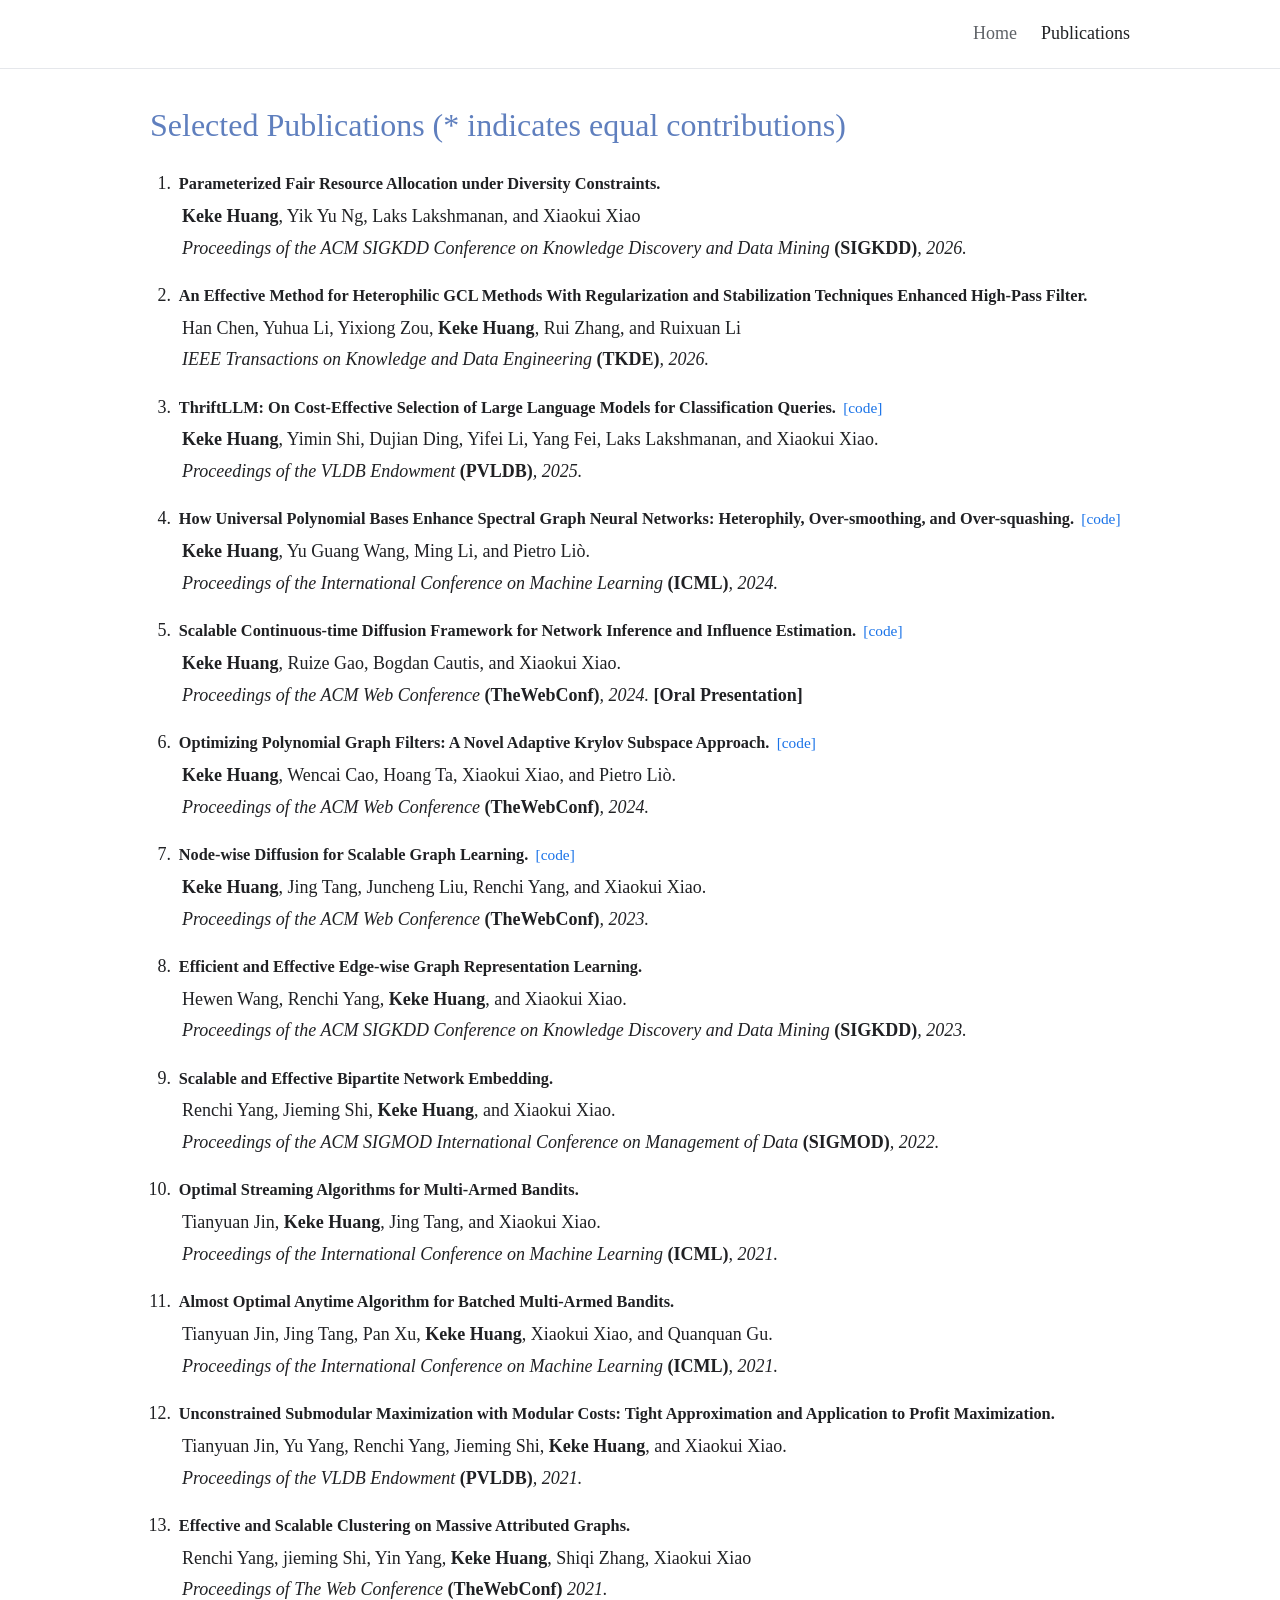
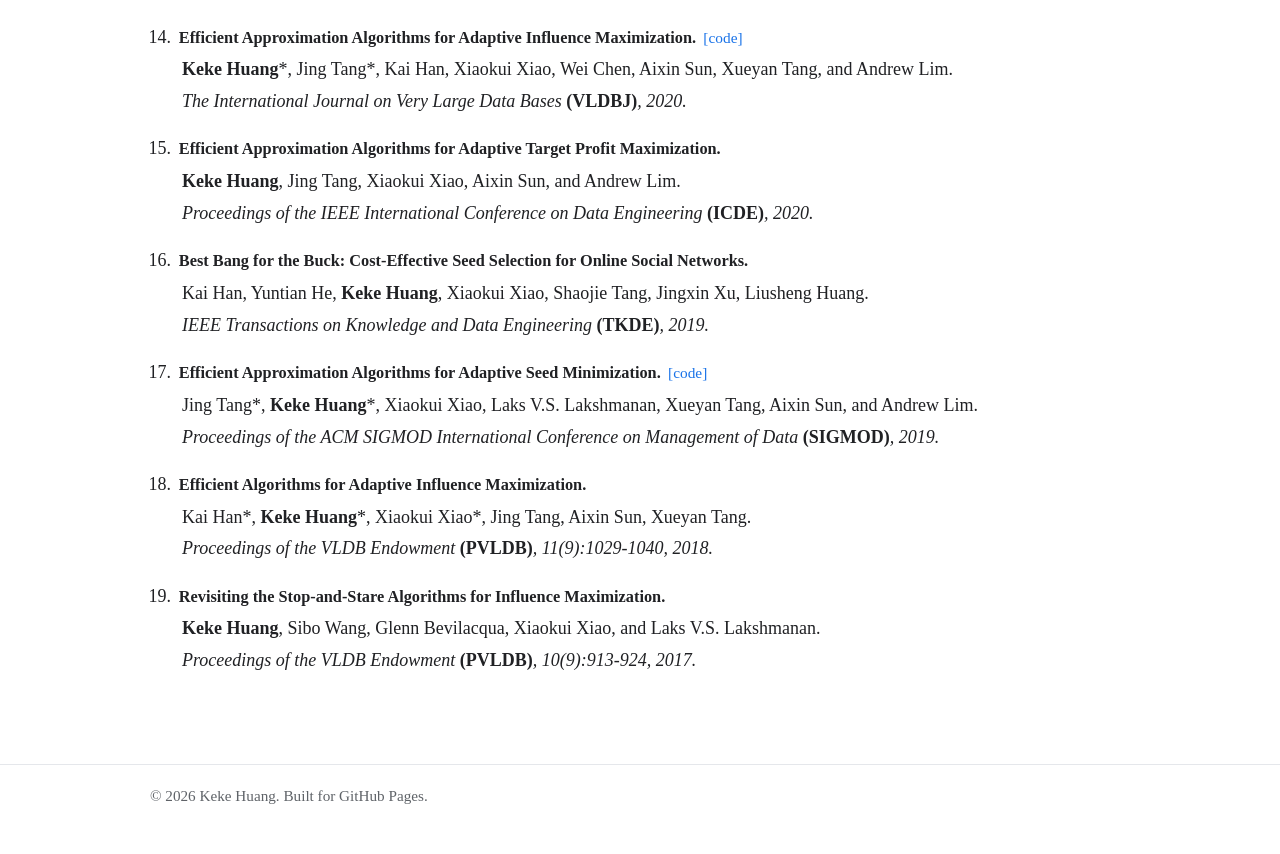
<file: publications.html>
<!DOCTYPE html>
<html lang="en">
<head>
  <meta charset="UTF-8" />
  <meta name="viewport" content="width=device-width, initial-scale=1.0" />
  <title>Publications - Keke Huang</title>
  <meta name="description" content="Selected publications of Keke Huang." />
  <link rel="stylesheet" href="style.css" />
  <style>
    .pub-page {
      max-width: 1040px;
      margin: 0 auto;
    }
    .pub-subtitle {
      color: #5f7fbe;
      font-size: 2rem;
      margin-bottom: 1.5rem;
      font-weight: 500;
    }
    .pub-list {
      margin: 0;
      padding-left: 1.6rem;
    }
    .pub-list > li {
      margin-bottom: 1.2rem;
      padding-left: 0.2rem;
    }
    .paper-title-line {
      line-height: 1.45;
      font-size: 1.02rem;
    }
    .paper-title-line strong {
      font-weight: 700;
    }
    .paper-title-link {
      color: inherit;
      text-decoration: none;
    }
    .paper-title-link:hover {
      text-decoration: underline;
    }
    .paper-links a,
    .paper-links span {
      font-size: 0.96rem;
      margin-left: 0.2rem;
      white-space: nowrap;
    }
    .paper-authors {
      margin-top: 0.45rem;
      margin-left: 0.2rem;
      line-height: 1.5;
    }
    .paper-venue {
      margin-top: 0.3rem;
      margin-left: 0.2rem;
      line-height: 1.5;
      font-style: italic;
    }
    .paper-venue strong {
      font-style: normal;
    }
  </style>
</head>
<body>
  <header class="site-header">
    <div class="container nav-wrap">
      <nav class="nav">
        <a href="index.html">Home</a>
        <a href="publications.html" class="active">Publications</a>
      </nav>
    </div>
  </header>

  <main class="container pub-page">
    <section>
      <h1 class="pub-subtitle">Selected Publications (* indicates equal contributions)</h1>

      <ol class="pub-list">
        <li>
          <div class="paper-title-line"><strong><a class="paper-title-link" href="https://arxiv.org/abs/2607.26485" target="_blank" rel="noopener noreferrer">Parameterized Fair Resource Allocation under Diversity Constraints.</a></strong></div>
          <div class="paper-authors"> <strong>Keke Huang</strong>, Yik Yu Ng, Laks Lakshmanan, and Xiaokui Xiao</div>
          <div class="paper-venue">Proceedings of the ACM SIGKDD Conference on Knowledge Discovery and Data Mining <strong>(SIGKDD)</strong>, 2026.</div>
        </li>
        
        <li>
          <div class="paper-title-line"><strong><a class="paper-title-link" href="https://ieeexplore.ieee.org/abstract/document/11397568" target="_blank" rel="noopener noreferrer">An Effective Method for Heterophilic GCL Methods With Regularization and Stabilization Techniques Enhanced High-Pass Filter.</a></strong></div>
          <div class="paper-authors">Han Chen, Yuhua Li, Yixiong Zou, <strong>Keke Huang</strong>, Rui Zhang, and Ruixuan Li</div>
          <div class="paper-venue">IEEE Transactions on Knowledge and Data Engineering <strong>(TKDE)</strong>, 2026.</div>
        </li>

        <li>
          <div class="paper-title-line"><strong><a class="paper-title-link" href="https://arxiv.org/abs/2501.04901" target="_blank" rel="noopener noreferrer">ThriftLLM: On Cost-Effective Selection of Large Language Models for Classification Queries.</a></strong>
            <span class="paper-links"><a href="https://github.com/kkhuang81/thriftLLM" target="_blank" rel="noopener noreferrer">[code]</a></span>
          </div>
          <div class="paper-authors"><strong>Keke Huang</strong>, Yimin Shi, Dujian Ding, Yifei Li, Yang Fei, Laks Lakshmanan, and Xiaokui Xiao.</div>
          <div class="paper-venue">Proceedings of the VLDB Endowment <strong>(PVLDB)</strong>, 2025.</div>
        </li>

        <li>
          <div class="paper-title-line"><strong><a class="paper-title-link" href="https://arxiv.org/abs/2405.12474" target="_blank" rel="noopener noreferrer">How Universal Polynomial Bases Enhance Spectral Graph Neural Networks: Heterophily, Over-smoothing, and Over-squashing.</a></strong>
            <span class="paper-links"><a href="https://github.com/kkhuang81/UniFilter" target="_blank" rel="noopener noreferrer">[code]</a></span>
          </div>
          <div class="paper-authors"><strong>Keke Huang</strong>, Yu Guang Wang, Ming Li, and Pietro Liò.</div>
          <div class="paper-venue">Proceedings of the International Conference on Machine Learning <strong>(ICML)</strong>, 2024.</div>
        </li>

        <li>
          <div class="paper-title-line"><strong><a class="paper-title-link" href="https://arxiv.org/abs/2403.02867" target="_blank" rel="noopener noreferrer">Scalable Continuous-time Diffusion Framework for Network Inference and Influence Estimation.</a></strong>
            <span class="paper-links"><a href="https://github.com/kkhuang81/FIM" target="_blank" rel="noopener noreferrer">[code]</a></span>
          </div>
          <div class="paper-authors"><strong>Keke Huang</strong>, Ruize Gao, Bogdan Cautis, and Xiaokui Xiao.</div>
          <div class="paper-venue">Proceedings of the ACM Web Conference <strong>(TheWebConf)</strong>, 2024. <strong>[Oral Presentation]</strong></div>
        </li>

        <li>
          <div class="paper-title-line"><strong><a class="paper-title-link" href="https://arxiv.org/abs/2403.07954" target="_blank" rel="noopener noreferrer">Optimizing Polynomial Graph Filters: A Novel Adaptive Krylov Subspace Approach.</a></strong>
            <span class="paper-links"><a href="https://github.com/kkhuang81/AdaptKry" target="_blank" rel="noopener noreferrer">[code]</a></span>
          </div>
          <div class="paper-authors"><strong>Keke Huang</strong>, Wencai Cao, Hoang Ta, Xiaokui Xiao, and Pietro Liò.</div>
          <div class="paper-venue">Proceedings of the ACM Web Conference <strong>(TheWebConf)</strong>, 2024.</div>
        </li>

        <li>
          <div class="paper-title-line"><strong><a class="paper-title-link" href="https://arxiv.org/abs/2305.14000" target="_blank" rel="noopener noreferrer">Node-wise Diffusion for Scalable Graph Learning.</a></strong>
            <span class="paper-links"><a href="https://github.com/kkhuang81/NIGCN" target="_blank" rel="noopener noreferrer">[code]</a></span>
          </div>
          <div class="paper-authors"><strong>Keke Huang</strong>, Jing Tang, Juncheng Liu, Renchi Yang, and Xiaokui Xiao.</div>
          <div class="paper-venue">Proceedings of the ACM Web Conference <strong>(TheWebConf)</strong>, 2023.</div>
        </li>

        <li>
          <div class="paper-title-line"><strong><a class="paper-title-link" href="https://dl.acm.org/doi/10.1145/3580305.3599321" target="_blank" rel="noopener noreferrer">Efficient and Effective Edge-wise Graph Representation Learning.</a></strong></div>
          <div class="paper-authors">Hewen Wang, Renchi Yang, <strong>Keke Huang</strong>, and Xiaokui Xiao.</div>
          <div class="paper-venue">Proceedings of the ACM SIGKDD Conference on Knowledge Discovery and Data Mining <strong>(SIGKDD)</strong>, 2023.</div>
        </li>

        <li>
          <div class="paper-title-line"><strong><a class="paper-title-link" href="https://dl.acm.org/doi/10.1145/3514221.3517838" target="_blank" rel="noopener noreferrer">Scalable and Effective Bipartite Network Embedding.</a></strong></div>
          <div class="paper-authors">Renchi Yang, Jieming Shi, <strong>Keke Huang</strong>, and Xiaokui Xiao.</div>
          <div class="paper-venue">Proceedings of the ACM SIGMOD International Conference on Management of Data <strong>(SIGMOD)</strong>, 2022.</div>
        </li>

        <li>
          <div class="paper-title-line"><strong><a class="paper-title-link" href="https://proceedings.mlr.press/v139/jin21a/jin21a.pdf" target="_blank" rel="noopener noreferrer">Optimal Streaming Algorithms for Multi-Armed Bandits.</a></strong></div>
          <div class="paper-authors">Tianyuan Jin, <strong>Keke Huang</strong>, Jing Tang, and Xiaokui Xiao.</div>
          <div class="paper-venue">Proceedings of the International Conference on Machine Learning <strong>(ICML)</strong>, 2021.</div>
        </li>

        <li>
          <div class="paper-title-line"><strong><a class="paper-title-link" href="https://proceedings.mlr.press/v139/jin21c/jin21c.pdf" target="_blank" rel="noopener noreferrer">Almost Optimal Anytime Algorithm for Batched Multi-Armed Bandits.</a></strong></div>
          <div class="paper-authors">Tianyuan Jin, Jing Tang, Pan Xu, <strong>Keke Huang</strong>, Xiaokui Xiao, and Quanquan Gu.</div>
          <div class="paper-venue">Proceedings of the International Conference on Machine Learning <strong>(ICML)</strong>, 2021.</div>
        </li>

        <li>
          <div class="paper-title-line"><strong><a class="paper-title-link" href="https://vldb.org/pvldb/vol14/p1756-jin.pdf" target="_blank" rel="noopener noreferrer">Unconstrained Submodular Maximization with Modular Costs: Tight Approximation and Application to Profit Maximization.</a></strong></div>
          <div class="paper-authors">Tianyuan Jin, Yu Yang, Renchi Yang, Jieming Shi, <strong>Keke Huang</strong>, and Xiaokui Xiao.</div>
          <div class="paper-venue">Proceedings of the VLDB Endowment <strong>(PVLDB)</strong>, 2021.</div>
        </li>

        <li>
          <div class="paper-title-line"><strong><a class="paper-title-link" href="https://arxiv.org/abs/2102.03826" target="_blank" rel="noopener noreferrer">Effective and Scalable Clustering on Massive Attributed Graphs.</a></strong></div>
          <div class="paper-authors">Renchi Yang, jieming Shi, Yin Yang, <strong>Keke Huang</strong>, Shiqi Zhang, Xiaokui Xiao</div>
          <div class="paper-venue">Proceedings of The Web Conference <strong>(TheWebConf)</strong> 2021.</div>
        </li>

        <li>
          <div class="paper-title-line"><strong><a class="paper-title-link" href="https://arxiv.org/abs/2004.06469" target="_blank" rel="noopener noreferrer">Efficient Approximation Algorithms for Adaptive Influence Maximization.</a></strong>
            <span class="paper-links"><a href="https://github.com/kkhuang81/AdaptiveIM" target="_blank" rel="noopener noreferrer">[code]</a></span>
          </div>
          <div class="paper-authors"><strong>Keke Huang</strong>*, Jing Tang*, Kai Han, Xiaokui Xiao, Wei Chen, Aixin Sun, Xueyan Tang, and Andrew Lim.</div>
          <div class="paper-venue">The International Journal on Very Large Data Bases <strong>(VLDBJ)</strong>, 2020.</div>
        </li>
        
        <li>
          <div class="paper-title-line"><strong><a class="paper-title-link" href="https://arxiv.org/abs/1910.13073" target="_blank" rel="noopener noreferrer">Efficient Approximation Algorithms for Adaptive Target Profit Maximization.</a></strong></div>
          <div class="paper-authors"><strong>Keke Huang</strong>, Jing Tang, Xiaokui Xiao, Aixin Sun, and Andrew Lim.</div>
          <div class="paper-venue">Proceedings of the IEEE International Conference on Data Engineering <strong>(ICDE)</strong>, 2020.</div>
        </li>
        
        <li>
          <div class="paper-title-line"><strong><a class="paper-title-link" href="https://ieeexplore.ieee.org/document/8738005" target="_blank" rel="noopener noreferrer">Best Bang for the Buck: Cost-Effective Seed Selection for Online Social Networks.</a></strong></div>
          <div class="paper-authors">Kai Han, Yuntian He, <strong>Keke Huang</strong>, Xiaokui Xiao, Shaojie Tang, Jingxin Xu, Liusheng Huang.</div>
          <div class="paper-venue">IEEE Transactions on Knowledge and Data Engineering <strong>(TKDE)</strong>, 2019.</div>
        </li>

        <li>
          <div class="paper-title-line"><strong><a class="paper-title-link" href="https://arxiv.org/abs/1907.09668" target="_blank" rel="noopener noreferrer">Efficient Approximation Algorithms for Adaptive Seed Minimization.</a></strong>
            <span class="paper-links"><a href="https://github.com/kkhuang81/AdaptiveSM" target="_blank" rel="noopener noreferrer">[code]</a></span>
          </div>
          <div class="paper-authors">Jing Tang*, <strong>Keke Huang</strong>*, Xiaokui Xiao, Laks V.S. Lakshmanan, Xueyan Tang, Aixin Sun, and Andrew Lim.</div>
          <div class="paper-venue">Proceedings of the ACM SIGMOD International Conference on Management of Data <strong>(SIGMOD)</strong>, 2019.</div>
        </li>
        
        <li>
          <div class="paper-title-line"><strong><a class="paper-title-link" href="https://www.vldb.org/pvldb/vol11/p1029-han.pdf" target="_blank" rel="noopener noreferrer">Efficient Algorithms for Adaptive Influence Maximization.</a></strong></div>
          <div class="paper-authors">Kai Han*, <strong>Keke Huang</strong>*, Xiaokui Xiao*, Jing Tang, Aixin Sun, Xueyan Tang.</div>
          <div class="paper-venue">Proceedings of the VLDB Endowment <strong>(PVLDB)</strong>, 11(9):1029-1040, 2018.</div>
        </li>

        <li>
          <div class="paper-title-line"><strong><a class="paper-title-link" href="https://www.vldb.org/pvldb/vol10/p913-Huang.pdf" target="_blank" rel="noopener noreferrer">Revisiting the Stop-and-Stare Algorithms for Influence Maximization.</a></strong></div>
          <div class="paper-authors"><strong>Keke Huang</strong>, Sibo Wang, Glenn Bevilacqua, Xiaokui Xiao, and Laks V.S. Lakshmanan.</div>
          <div class="paper-venue">Proceedings of the VLDB Endowment <strong>(PVLDB)</strong>, 10(9):913-924, 2017.</div>
        </li>
      </ol>
    </section>
  </main>

  <footer class="site-footer">
    <div class="container">
      <p>© 2026 Keke Huang. Built for GitHub Pages.</p>
    </div>
  </footer>
</body>
</html>
</file>
<file: style.css>
:root {
  --bg: #ffffff;
  --text: #202124;
  --muted: #5f6368;
  --line: #e5e7eb;
  --accent: #1a73e8;
  --soft: #f8fafc;
}

* { box-sizing: border-box; }
html { scroll-behavior: smooth; }
body {
  margin: 0;
  background: var(--bg);
  color: var(--text);
  font-family: Georgia, "Times New Roman", serif;
  line-height: 1.65;
  font-size: 18px;
}

a {
  color: var(--accent);
  text-decoration: none;
}

a:hover { text-decoration: underline; }

.container {
  width: min(980px, calc(100% - 48px));
  margin: 0 auto;
}

.narrow {
  width: min(900px, calc(100% - 48px));
}

.site-header {
  border-bottom: 1px solid var(--line);
  background: rgba(255,255,255,0.97);
  position: sticky;
  top: 0;
  z-index: 20;
}

.nav-wrap {
  display: flex;
  justify-content: flex-end;
  align-items: center;
  min-height: 68px;
  gap: 18px;
}

.brand a {
  color: var(--text);
  font-size: 1.1rem;
  font-weight: 600;
}

.nav {
  display: flex;
  gap: 24px;
  flex-wrap: wrap;
}

.nav a {
  color: var(--muted);
}

.nav a.active,
.nav a:hover {
  color: var(--text);
  text-decoration: none;
}

main {
  padding: 36px 0 56px;
}

section {
  margin: 0 0 34px;
}

.hero {
  display: grid;
  grid-template-columns: 260px 1fr;
  gap: 36px;
  align-items: start;
  margin-top: 6px;
}

.avatar-card {
  border: 1px solid var(--line);
  padding: 12px;
  background: var(--soft);
}

.avatar-card img {
  width: 100%;
  display: block;
  background: #fff;
}

.photo-note {
  font-size: 0.82rem;
  color: var(--muted);
  margin: 10px 0 0;
  line-height: 1.5;
}

h1, h2 {
  line-height: 1.25;
  color: #5f7fbe;
  margin: 0 0 14px;
  font-weight: 600;
}

h1 {
  font-size: 2.2rem;
}

h2 {
  font-size: 1.35rem;
  padding-bottom: 6px;
  border-bottom: 1px solid var(--line);
}

p, ul { margin: 0 0 14px; }

.title {
  font-size: 1.08rem;
  color: var(--text);
  margin-bottom: 8px;
}

.cn {
  color: var(--muted);
  font-size: 0.8em;
  font-weight: 500;
}

.links {
  margin-top: 12px;
}

.sep {
  color: #9aa0a6;
  margin: 0 8px;
}

.paper-list {
  padding-left: 22px;
}

.paper-list li {
  margin-bottom: 12px;
}

.long-list li {
  margin-bottom: 10px;
}

.note {
  color: var(--muted);
  font-size: 0.95rem;
}

.site-footer {
  border-top: 1px solid var(--line);
  padding: 18px 0 32px;
  color: var(--muted);
  font-size: 0.95rem;
}

code {
  background: #f3f4f6;
  padding: 1px 5px;
  border-radius: 4px;
  font-size: 0.9em;
}

.contact-links-row {
  display: flex;
  align-items: center;
  gap: 20px;
  flex-wrap: wrap;
}

.contact-links-row p {
  margin: 0;
}

.recruit-note {
  color: #c62828;
}

.visitor-map-section {
  margin-top: 24px;
  text-align: center;
}

.visitor-map img {
  max-width: 100%;
  height: auto;
  border: 0;
}

@media (max-width: 760px) {
  body { font-size: 17px; }
  .hero {
    grid-template-columns: 1fr;
    gap: 22px;
  }
  .hero-photo {
    max-width: 260px;
  }
  .nav-wrap {
    min-height: auto;
    padding: 14px 0;
    align-items: flex-start;
    flex-direction: column;
  }
  .contact-links-row {
    flex-direction: column;
    align-items: flex-start;
  }
}
</file>
